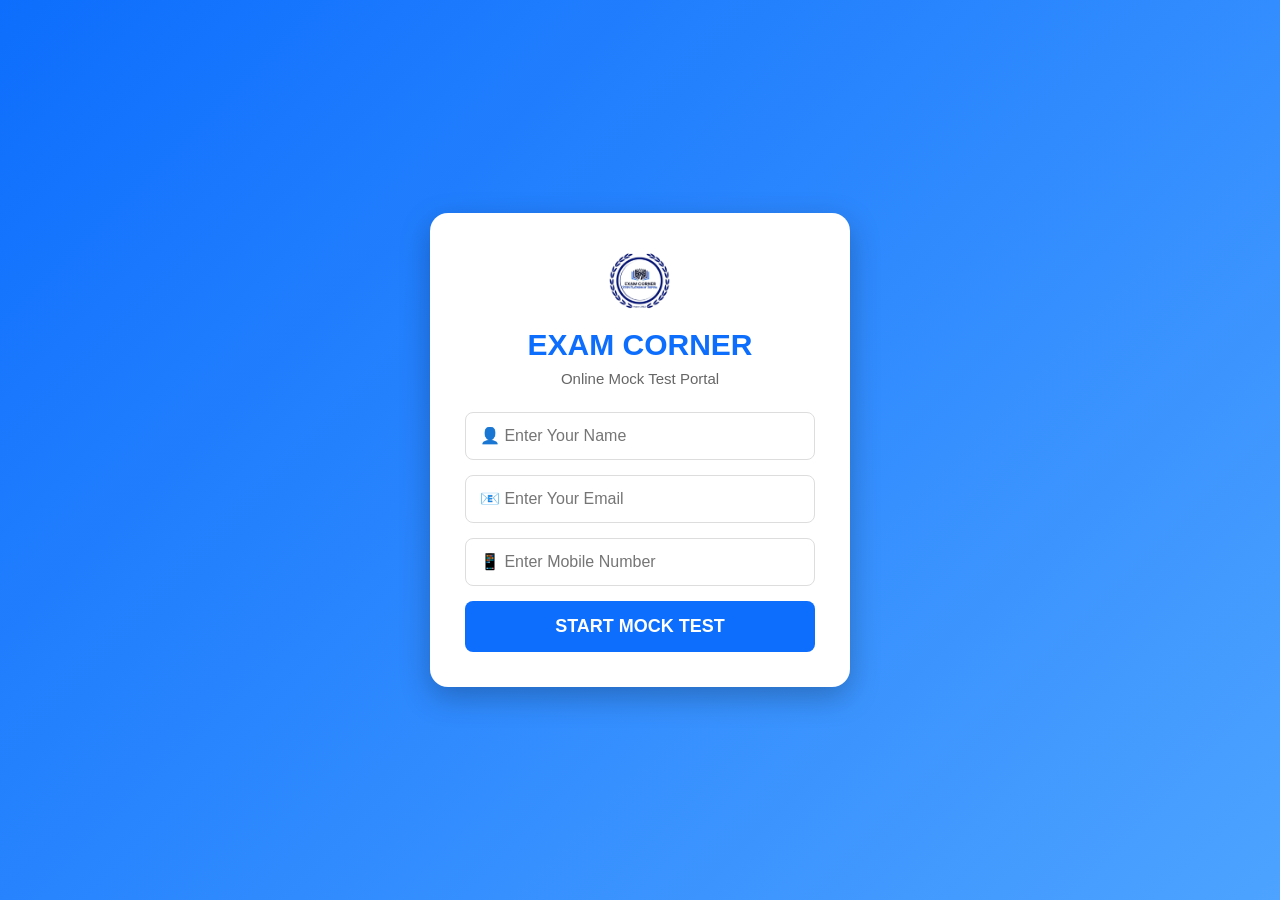
<file: index.html>
<!DOCTYPE html>
<html lang="en">
<head>
    <meta charset="UTF-8">
    <meta name="viewport" content="width=device-width, initial-scale=1.0">
    <title>Exam Corner - Online Mock Test</title>

    <link rel="stylesheet" href="style.css">
</head>

<body>

<div class="container">

    <img src="logo.jpg" alt="Exam Corner Logo" class="logo">

    <h1>EXAM CORNER</h1>

    <p class="subtitle">Online Mock Test Portal</p>

    <input type="text" id="name" placeholder="👤 Enter Your Name">

    <input type="email" id="email" placeholder="📧 Enter Your Email">

    <input type="tel" id="mobile" placeholder="📱 Enter Mobile Number">

    <button id="startBtn">START MOCK TEST</button>

</div>

<script src="questions.js"></script>
<script src="script.js"></script>

</body>
</html>
</file>
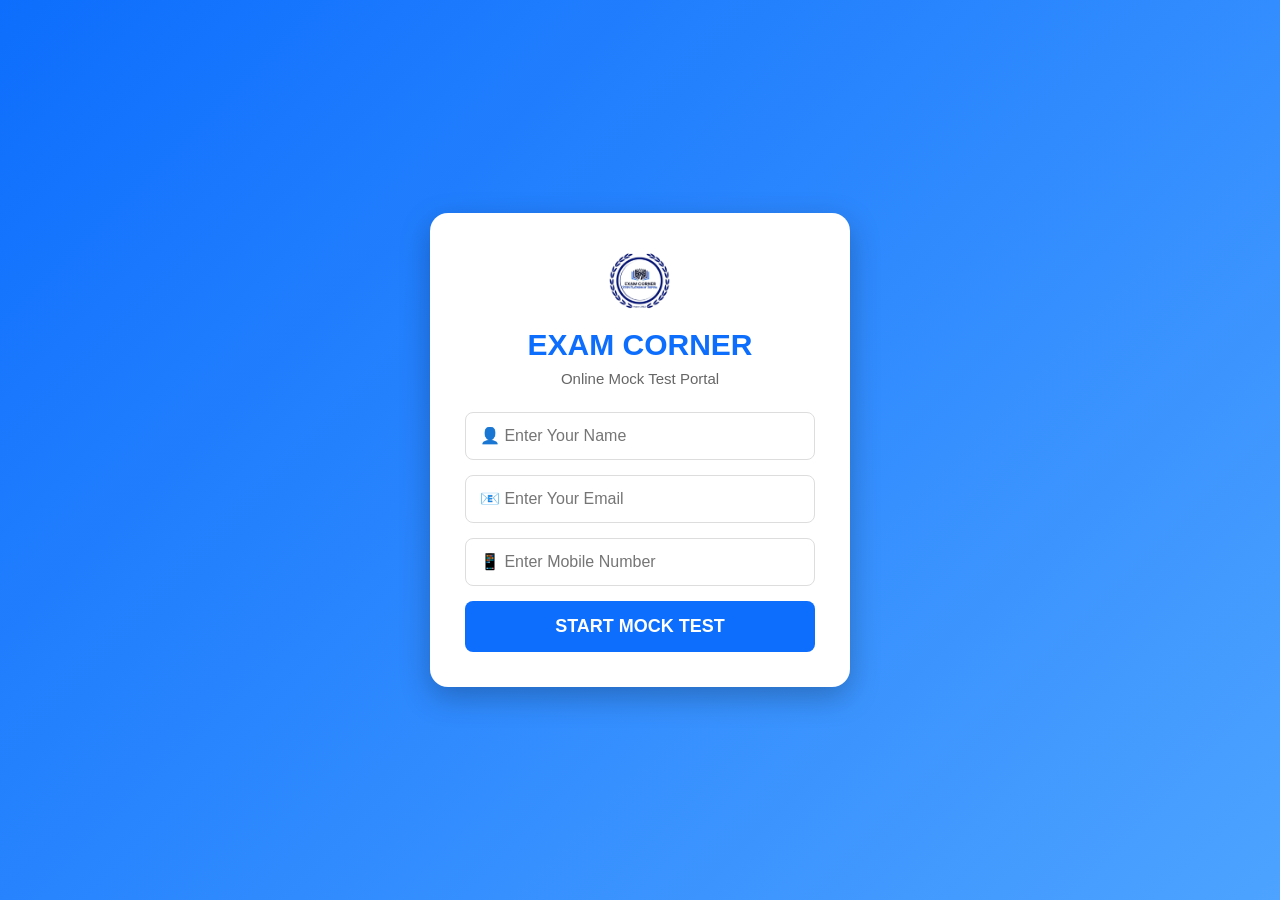
<file: dashboard.html>
<!DOCTYPE html>
<html lang="en">

<head>

<meta charset="UTF-8">
<meta name="viewport" content="width=device-width, initial-scale=1.0">

<title>Student Dashboard</title>

<link rel="stylesheet" href="style.css">

</head>


<body>


<div class="dashboard-container">


<header class="dashboard-header">

<img src="logo.jpg" class="dashboard-logo">

<h1>Student Dashboard</h1>

<p>Welcome to Mock Test Platform</p>

</header>



<div class="student-info">

<h2 id="studentName">Welcome Student</h2>

<p>Prepare for your competitive exams with our premium mock tests.</p>

</div>



<h2 class="section-title">
My Courses
</h2>



<div class="course-container">



<div class="course-card">

<h3>Tripura Flora & Fauna</h3>

<p>
Complete Mock Test Series
</p>

<p>
Questions: 50
</p>

<p>
Duration: 30 Minutes
</p>


<button onclick="openCourses()">
View Course
</button>

</div>




<div class="course-card">

<h3>Tripura GK Mock Test</h3>

<p>
General Knowledge Practice Set
</p>

<p>
Questions: 100
</p>

<p>
Duration: 60 Minutes
</p>


<button onclick="openCourses()">
View Course
</button>

</div>




<div class="course-card">

<h3>TRLM Exam 2026</h3>

<p>
Special Mock Test Series
</p>

<p>
Questions: 100
</p>

<p>
Duration: 60 Minutes
</p>


<button onclick="openCourses()">
View Course
</button>

</div>



</div>



</div>



<script>


function openCourses(){

window.location.href="courses.html";

}



// Login Protection

if(localStorage.getItem("studentLogin")!="true"){

window.location.href="index.html";

}


</script>



</body>

</html>
</file>
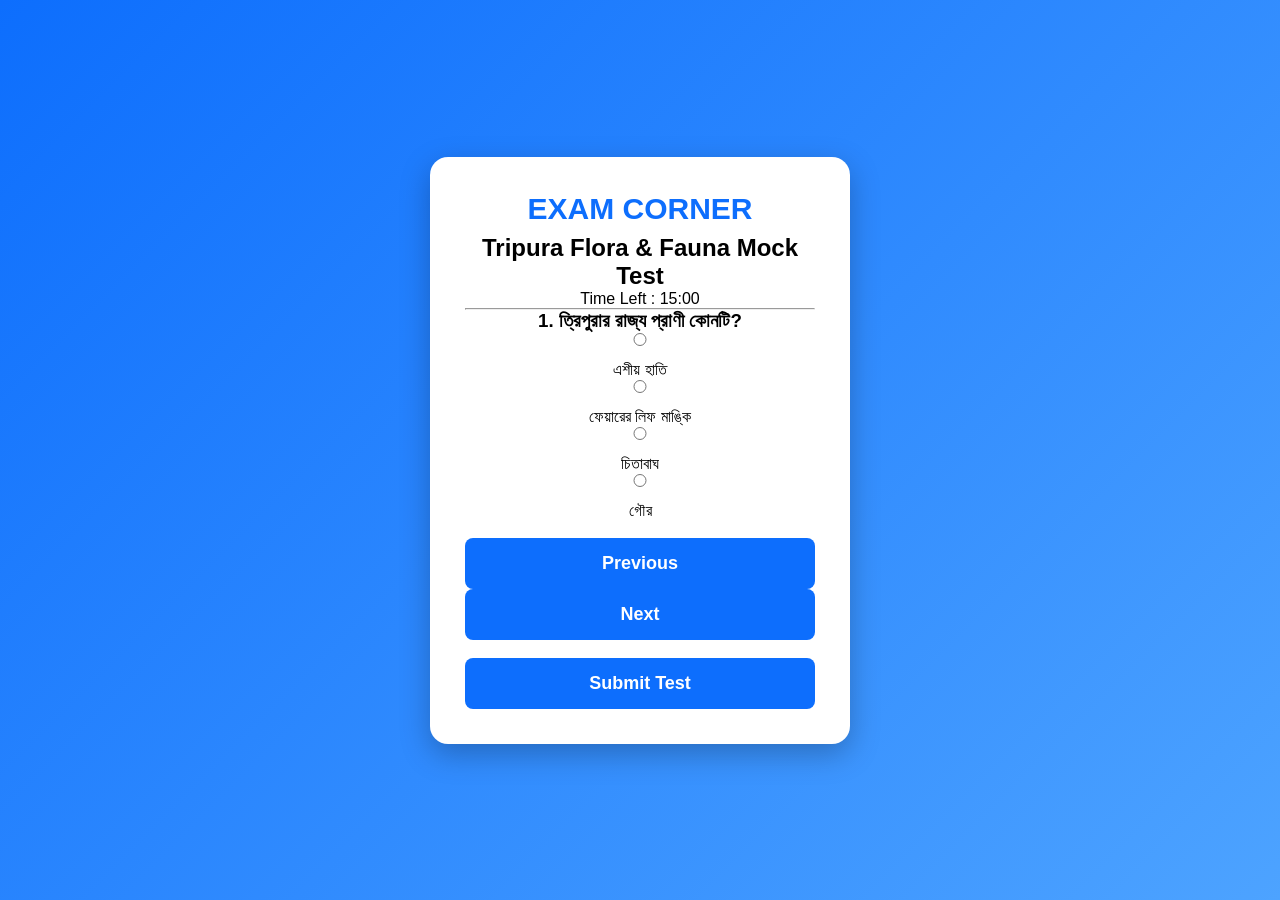
<file: quiz.html>
<!DOCTYPE html>
<html lang="en">
<head>
<meta charset="UTF-8">
<meta name="viewport" content="width=device-width, initial-scale=1.0">

<title>Exam Corner Mock Test</title>

<link rel="stylesheet" href="style.css">
</head>

<body>

<div class="container">

<h1>EXAM CORNER</h1>

<h2>Tripura Flora & Fauna Mock Test</h2>

<div id="timer">
Time Left : 15:00
</div>

<hr>

<h3 id="question">
Question will appear here
</h3>

<div id="options">

</div>

<br>

<button id="prevBtn">Previous</button>

<button id="nextBtn">Next</button>

<br><br>

<button id="submitBtn">
Submit Test
</button>

</div>

<script src="questions.js"></script>

<script src="quiz.js"></script>

</body>
</html>
</file>
<file: style.css>
*{
    margin:0;
    padding:0;
    box-sizing:border-box;
}

body{
    font-family:Arial,Helvetica,sans-serif;
    background:linear-gradient(135deg,#0d6efd,#4da3ff);
    height:100vh;
    display:flex;
    justify-content:center;
    align-items:center;
}

.container{

    width:90%;
    max-width:420px;

    background:#ffffff;

    padding:35px;

    border-radius:18px;

    box-shadow:0 10px 30px rgba(0,0,0,.25);

    text-align:center;

}

/* Logo */

.logo{

    width:65px;

    height:65px;

    object-fit:contain;

    display:block;

    margin:auto;

    margin-bottom:15px;

}

/* Heading */

h1{

    color:#0d6efd;

    font-size:30px;

    margin-bottom:8px;

}

.subtitle{

    color:#666;

    font-size:15px;

    margin-bottom:25px;

}

/* Input */

input{

    width:100%;

    padding:14px;

    margin-bottom:15px;

    border:1px solid #ddd;

    border-radius:8px;

    font-size:16px;

}

input:focus{

    outline:none;

    border:1px solid #0d6efd;

    box-shadow:0 0 8px rgba(13,110,253,.2);

}

/* Button */

button{

    width:100%;

    padding:15px;

    background:#0d6efd;

    color:white;

    border:none;

    border-radius:8px;

    font-size:18px;

    font-weight:bold;

    cursor:pointer;

    transition:.3s;

}

button:hover{

    background:#084298;

    transform:translateY(-2px);

}
</file>
